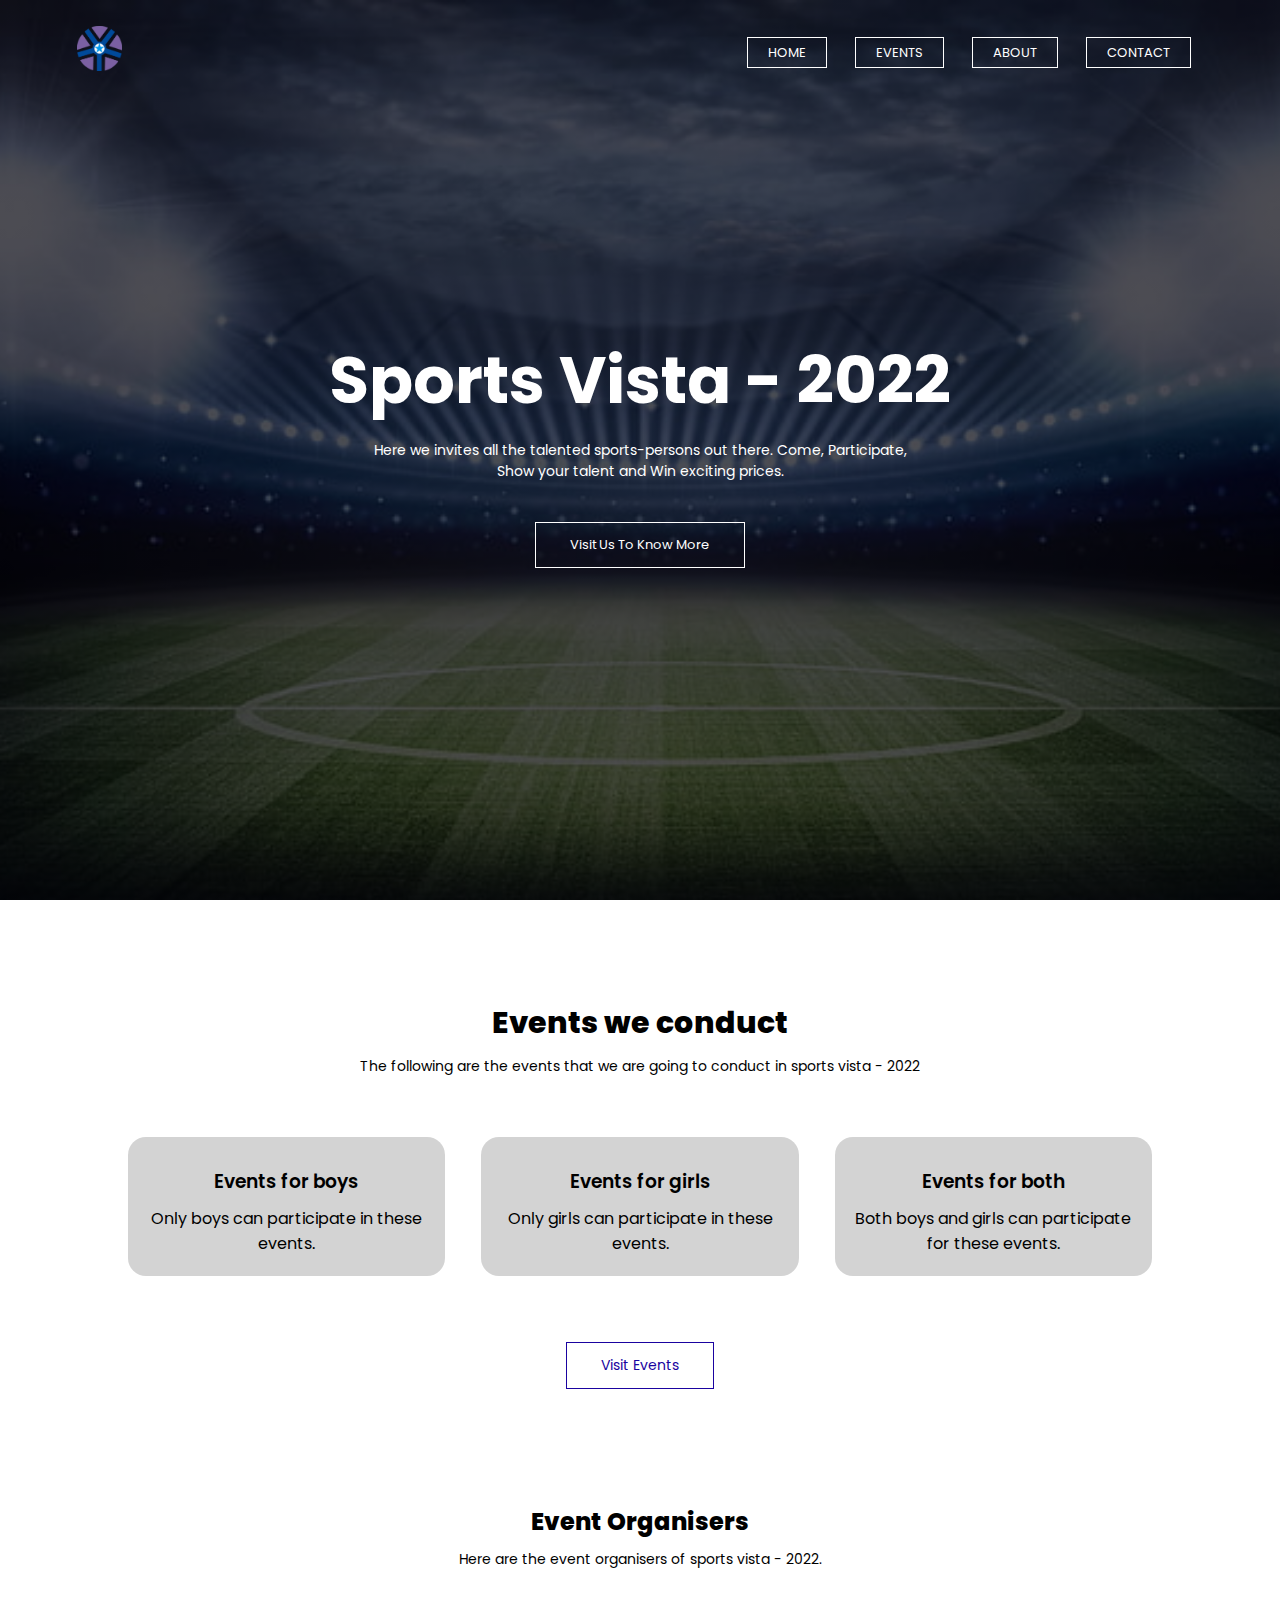
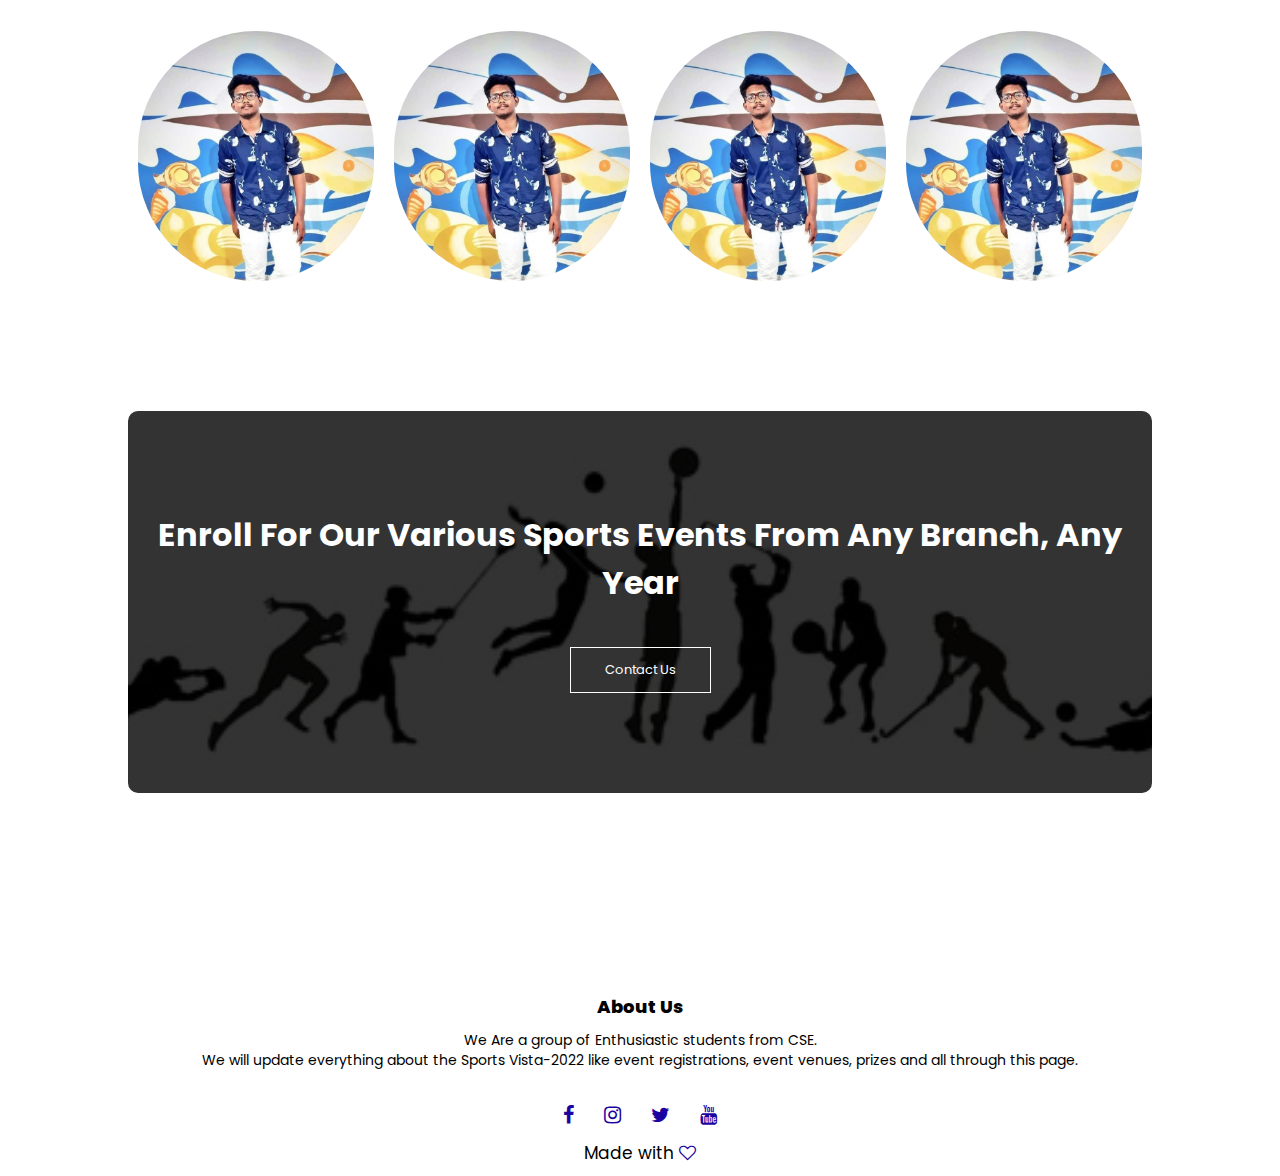
<file: index.html>
<!DOCTYPE html>
<html lang="en" dir="ltr">
  <head>
    <meta name="viewport" content="width=device-width, initial-scale=1.0">
    <title>Sports Event Management System</title>
    <link rel="stylesheet" href="style.css">
    <link rel="preconnect" href="https://fonts.googleapis.com">
<link rel="preconnect" href="https://fonts.gstatic.com" crossorigin>
<link href="https://fonts.googleapis.com/css2?family=Poppins:wght@100;200;300;400;600&display=swap" rel="stylesheet">
<link rel="stylesheet" href="https://cdnjs.cloudflare.com/ajax/libs/font-awesome/4.7.0/css/font-awesome.min.css">
  </head>
  <body>
    <section class="header">
      <nav>
        <a href="index.html" class="logo"><img src="logo.png" width="45px" height="45px"></a>
        <div class="nav-links" id="navlinks">
          <i class="fa fa-times" onclick="hideMenu()"></i>
          <ul>
            <li><a href="index.html">HOME</a></li>
            <li><a href="events.html">EVENTS</a></li>
            <li><a href="about.html">ABOUT</a></li>
            <li><a href="contact.html">CONTACT</a></li>
          </ul>
        </div>
        <i class="fa fa-bars" onclick="showMenu()"></i>
      </nav>

      <div class="text">
        <h1>Sports Vista - 2022</h1>
        <p>Here we invites all the talented sports-persons out there. Come, Participate,<br> Show your talent and Win exciting prices. </p>
        <a href="#" class="hero-btn">Visit Us To Know More</a>
      </div>
    </section>
<!------ Events ------>

<section class="events">
  <h1 id="events-main">Events we conduct</h1>
  <p id="events-main-para">The following are the events that we are going to conduct in sports vista - 2022</p>

<div class="events-row">

  <div class="events-column">
    <h3>Events for boys</h3>
    <p>Only boys can participate in these events.</p>
  </div>

  <div class="events-column">
    <h3>Events for girls</h3>
    <p>Only girls can participate in these events.</p>
  </div>

  <div class="events-column">
    <h3>Events for both</h3>
    <p>Both boys and girls can participate for these events.</p>
  </div>
</div>
<a href="#" class="div-btn">Visit Events</a>
</section>

<!-- contact -->

<section class="contact">
    <h1 id="main">Event Organisers</h1>
    <p id="contact-main-para">Here are the event organisers of sports vista - 2022.</p>
  <div class="contact-row">
      <div class="contact-column">
        <img src="my fav.jpeg">
          <div class="layer">
              <h3>A. PRAVEEN KUMAR</h3>
          </div>
      </div>
      <div class="contact-column">
        <img src="my fav.jpeg">
          <div class="layer">
              <h3>A. PRAVEEN KUMAR</h3>
          </div>
      </div>
      <div class="contact-column">
        <img src="my fav.jpeg">
          <div class="layer">
              <h3>A. PRAVEEN KUMAR</h3>
          </div>
      </div>
      <div class="contact-column">
        <img src="my fav.jpeg">
          <div class="layer">
              <h3>A. PRAVEEN KUMAR</h3>
          </div>
      </div>
  </div>
</section>

<!---contact--->

<section class="ctn">
  <h1>Enroll For Our Various Sports Events From Any Branch, Any Year</h1>
  <a href="contact.html" class="hero-btn">Contact Us</a>
</section>

<!---contact--->

<!-- --footer-- -->
  <section class="footer">
    <h1 id="footer-main">About Us</h1>
    <p id="footer-main-para">We Are a group of Enthusiastic students from CSE.<br>We will update everything about the Sports Vista-2022 like event registrations, event venues, prizes and all through this page.</p>
    <div class="icons">
      <i class="fa fa-facebook"></i>
      <i class="fa fa-instagram"></i>
      <i class="fa fa-twitter"></i>
      <i class="fa fa-youtube"></i>
    </div>
    <p>Made with <i class="fa fa-heart-o"></i></p>
  </section>
<!-- --footer-- -->

     <script src="scripting.js"></script>

    </script>
  </body>
</html>
</file>
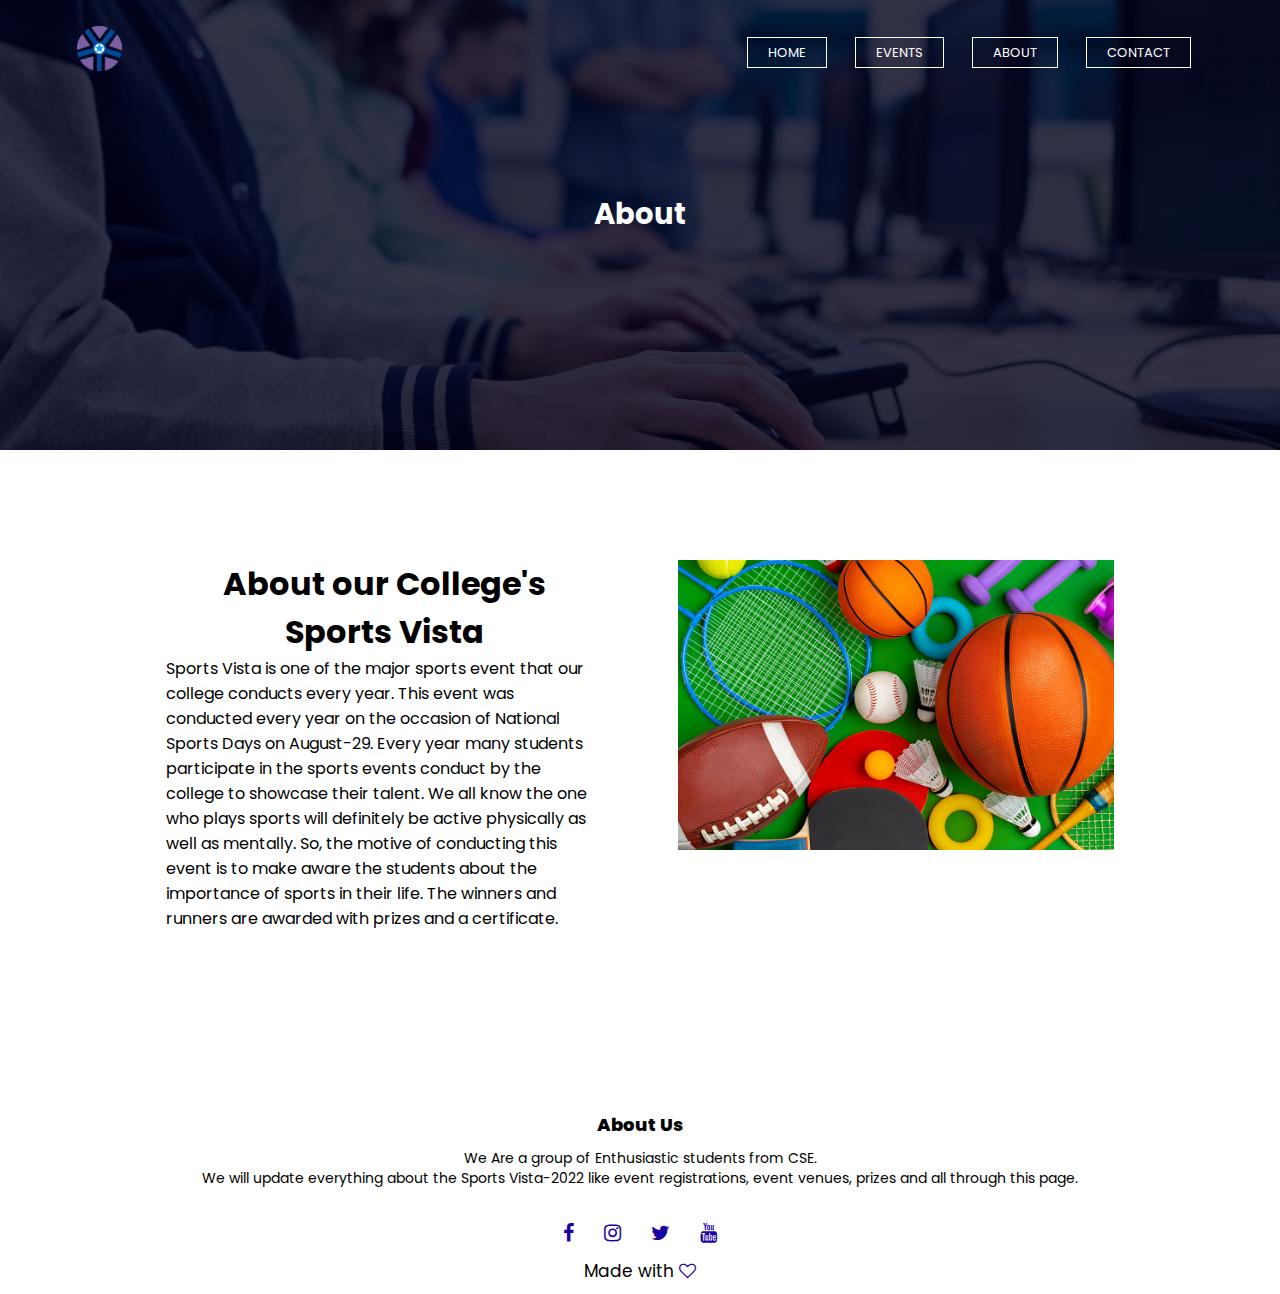
<file: about.html>
<!DOCTYPE html>
<html lang="en" dir="ltr">
  <head>
    <meta name="viewport" content="width=device-width, initial-scale=1.0">
    <title>About</title>
    <link rel="stylesheet" href="style.css">
    <link rel="preconnect" href="https://fonts.googleapis.com">
<link rel="preconnect" href="https://fonts.gstatic.com" crossorigin>
<link href="https://fonts.googleapis.com/css2?family=Poppins:wght@100;200;300;400;600&display=swap" rel="stylesheet">
<link rel="stylesheet" href="https://cdnjs.cloudflare.com/ajax/libs/font-awesome/4.7.0/css/font-awesome.min.css">
  </head>
  <body>
    <section class="sub-header">
      <nav>
        <a href="index.html" class="logo"><img src="logo.png" width="45px" height="45px"></a>
        <div class="nav-links" id="navlinks">
          <i class="fa fa-times" onclick="hideMenu()"></i>
          <ul>
            <li><a href="index.html">HOME</a></li>
            <li><a href="events.html">EVENTS</a></li>
            <li><a href="about.html">ABOUT</a></li>
            <li><a href="contact.html">CONTACT</a></li>
          </ul>
        </div>
        <i class="fa fa-bars" onclick="showMenu()"></i>
      </nav>
      <h1>About</h1>
    </section>

    <section class="abt">
      <div class="row">
        <div class="abt-col">
          <h1>About our College's Sports Vista</h1>
          <p>Sports Vista is one of the major sports event that our college conducts every year.
            This event was conducted every year on the occasion of National Sports Days on August-29. 
            Every year many students participate in the sports events conduct by the college to showcase their talent.
            We all know the one who plays sports will definitely be active physically as well as mentally.
            So, the motive of conducting this event is to make aware the students about the importance of sports in their life.
            The winners and runners are awarded with prizes and a certificate.
          </p>
        </div>
        <div class="abt-col">
          <img src="sports.jpg " alt="">
        </div>
      </div>
    </section>

<!-- --footer-- -->
  <section class="footer">
    <h1 id="footer-main">About Us</h1>
    <p id="footer-main-para">We Are a group of Enthusiastic students from CSE.<br>We will update everything about the Sports Vista-2022 like event registrations, event venues, prizes and all through this page.</p>
    <div class="icons">
      <i class="fa fa-facebook"></i>
      <i class="fa fa-instagram"></i>
      <i class="fa fa-twitter"></i>
      <i class="fa fa-youtube"></i>
    </div>
    <p>Made with <i class="fa fa-heart-o"></i></p>
  </section>
<!-- --footer-- -->

     <script src="scripting.js"></script>

    </script>
  </body>
</html>
</file>
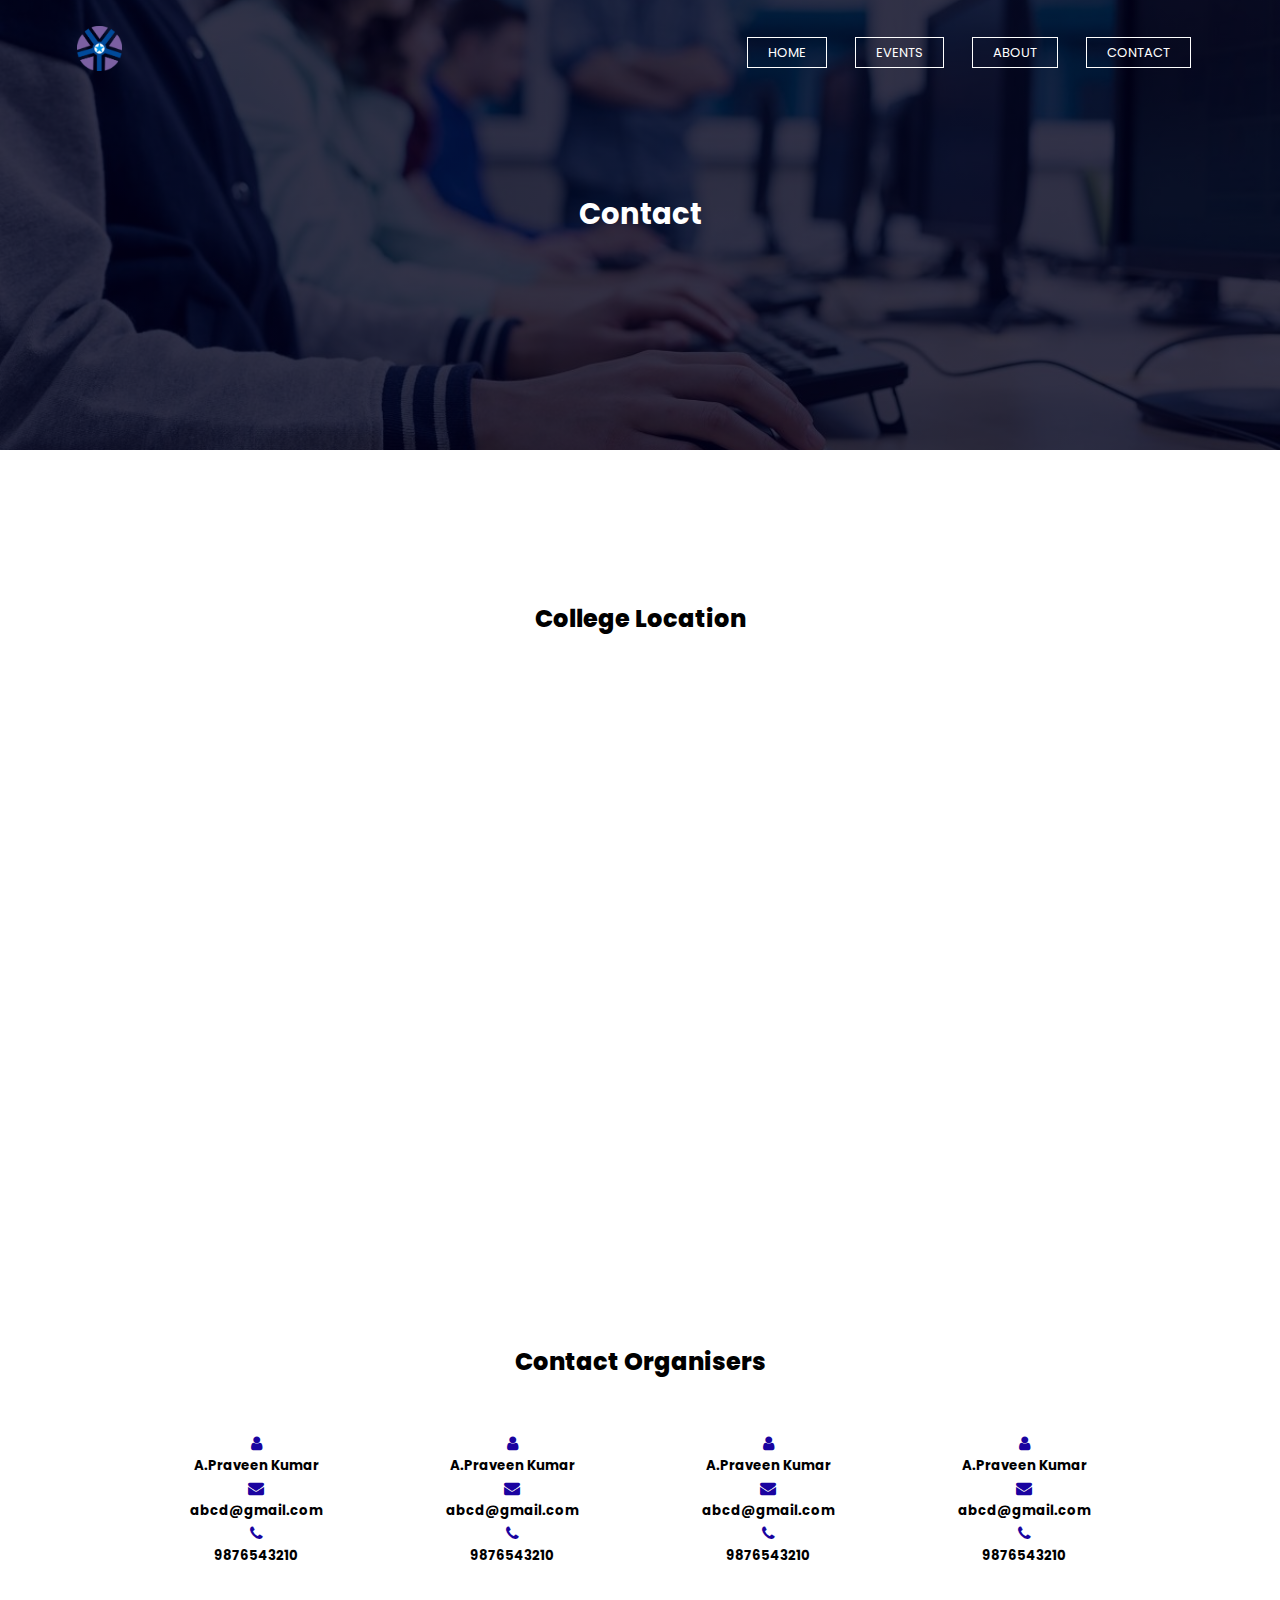
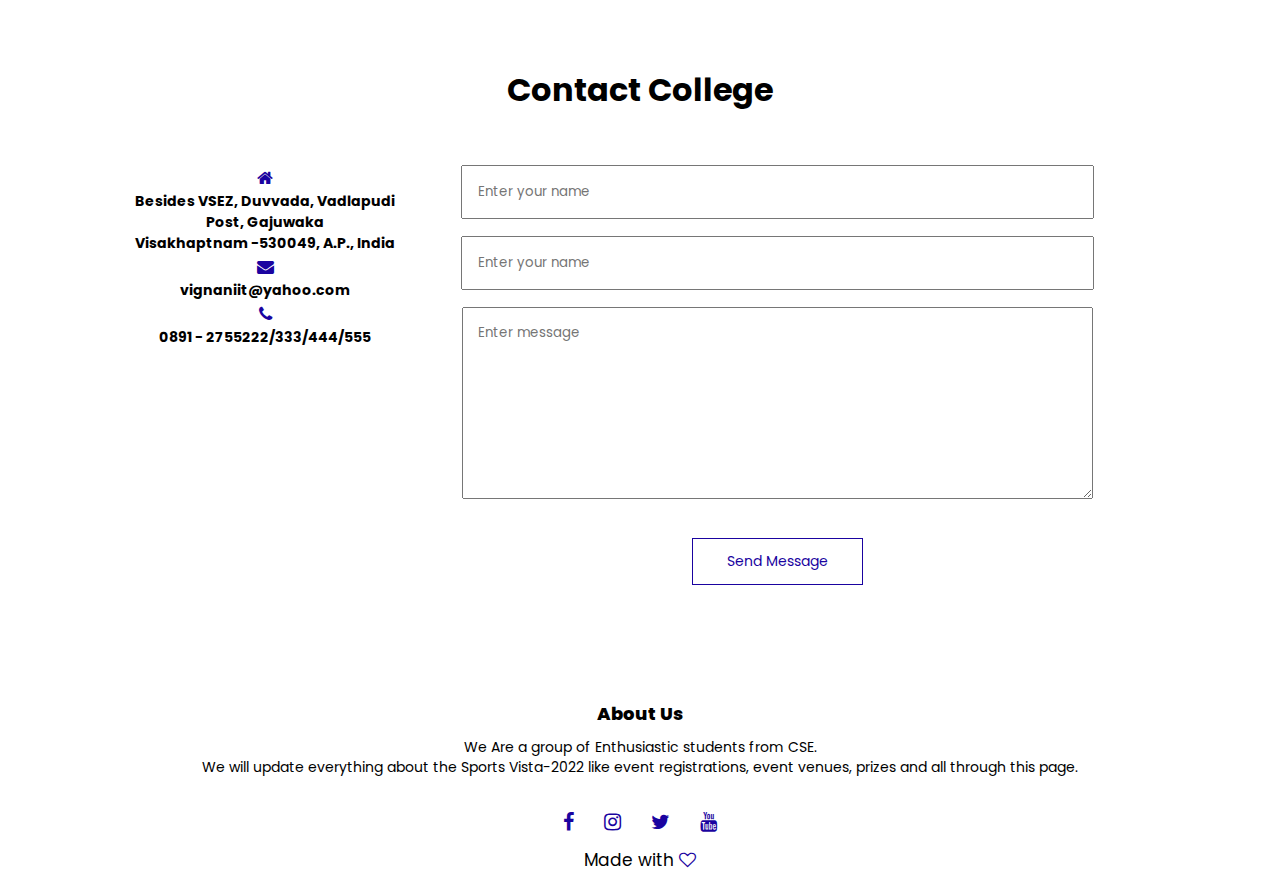
<file: contact.html>
<!DOCTYPE html>
<html lang="en" dir="ltr">
  <head>
    <meta name="viewport" content="width=device-width, initial-scale=1.0">
    <title>Contact</title>
    <link rel="stylesheet" href="style.css">
    <link rel="preconnect" href="https://fonts.googleapis.com">
<link rel="preconnect" href="https://fonts.gstatic.com" crossorigin>
<link href="https://fonts.googleapis.com/css2?family=Poppins:wght@100;200;300;400;600&display=swap" rel="stylesheet">
<link rel="stylesheet" href="https://cdnjs.cloudflare.com/ajax/libs/font-awesome/4.7.0/css/font-awesome.min.css">
  </head>
  <body>
    <section class="sub-header">
      <nav>
        <a href="index.html" class="logo"><img src="logo.png" width="45px" height="45px"></a>
        <div class="nav-links" id="navlinks">
          <i class="fa fa-times" onclick="hideMenu()"></i>
          <ul>
            <li><a href="index.html">HOME</a></li>
            <li><a href="events.html">EVENTS</a></li>
            <li><a href="about.html">ABOUT</a></li>
            <li><a href="contact.html">CONTACT</a></li>
          </ul>
        </div>
        <i class="fa fa-bars" onclick="showMenu()"></i>
      </nav>
      <h1>Contact</h1>
    </section>

    <section class="location">
      <h1 id="main">College Location</h1>
      <iframe src="https://www.google.com/maps/embed?pb=!1m14!1m8!1m3!1d7601.3216610528725!2d83.15719795233154!3d17.713475453270803!3m2!1i1024!2i768!4f13.1!3m3!1m2!1s0x0%3A0xaa3e198c43836a65!2sVignan&#39;s%20Institute%20Of%20Information%20Technology!5e0!3m2!1sen!2sin!4v1642971823964!5m2!1sen!2sin" width="600" height="450" style="border:0;" allowfullscreen="" loading="lazy"></iframe>
    </section>

    <section class="connect">
      <h1 id="main">Contact Organisers</h1>
      <div class="cnt-row">
        <div class="cnt-col">
          <div>
            <i class="fa fa-user"></i>
            <span><h5>A.Praveen Kumar</h5></span>
          </div>
          <div>
            <i class="fa fa-envelope"></i>
          <span><h5>abcd@gmail.com</h5></span>
          </div>
          <div>
            <i class="fa fa-phone"></i>
          <span><h5>9876543210</h5></span>
          </div>
        </div>
        <div class="cnt-col">
          <div>
            <i class="fa fa-user"></i>
            <span><h5>A.Praveen Kumar</h5></span>
          </div>
          <div>
            <i class="fa fa-envelope"></i>
          <span><h5>abcd@gmail.com</h5></span>
          </div>
          <div>
            <i class="fa fa-phone"></i>
          <span><h5>9876543210</h5></span>
          </div>
        </div>
        <div class="cnt-col">
          <div>
            <i class="fa fa-user"></i>
            <span><h5>A.Praveen Kumar</h5></span>
          </div>
          <div>
            <i class="fa fa-envelope"></i>
          <span><h5>abcd@gmail.com</h5></span>
          </div>
          <div>
            <i class="fa fa-phone"></i>
          <span><h5>9876543210</h5></span>
          </div>
        </div>
        <div class="cnt-col">
          <div>
            <i class="fa fa-user"></i>
            <span><h5>A.Praveen Kumar</h5></span>
          </div>
          <div>
            <i class="fa fa-envelope"></i>
          <span><h5>abcd@gmail.com</h5></span>
          </div>
          <div>
            <i class="fa fa-phone"></i>
          <span><h5>9876543210</h5></span>
          </div>
        </div>
      </div>
    </section>

    <section class="clg">
      <h1>Contact College</h1>
      <div class="clg-row">
        <div class="clg-col">
          <div>
            <i class="fa fa-home"></i>
            <h5>Besides VSEZ, Duvvada, Vadlapudi Post, Gajuwaka<br>
              Visakhaptnam -530049, A.P., India</h5>
          </div>
          <div>
            <i class="fa fa-envelope"></i>
            <h5>vignaniit@yahoo.com</h5>
          </div>
          <div>
            <i class="fa fa-phone"></i>
            <h5>0891 - 2755222/333/444/555</h5>
          </div>
        </div>
        <div class="clg-col">
          <form action="">
            <input type="text" placeholder="Enter your name" required>
            <input type="text" placeholder="Enter your name" required>
            <textarea rows="8" placeholder="Enter message" required></textarea>
            <a href="#" class="div-btn">Send Message</a>
          </form>
        </div>
      </div>
    </section>
    

<!-- --footer-- -->
  <section class="footer">
    <h1 id="footer-main">About Us</h1>
    <p id="footer-main-para">We Are a group of Enthusiastic students from CSE.<br>We will update everything about the Sports Vista-2022 like event registrations, event venues, prizes and all through this page.</p>
    <div class="icons">
      <i class="fa fa-facebook"></i>
      <i class="fa fa-instagram"></i>
      <i class="fa fa-twitter"></i>
      <i class="fa fa-youtube"></i>
    </div>
    <p>Made with <i class="fa fa-heart-o"></i></p>
  </section>
<!-- --footer-- -->

     <script src="scripting.js"></script>

    </script>
  </body>
</html>
</file>
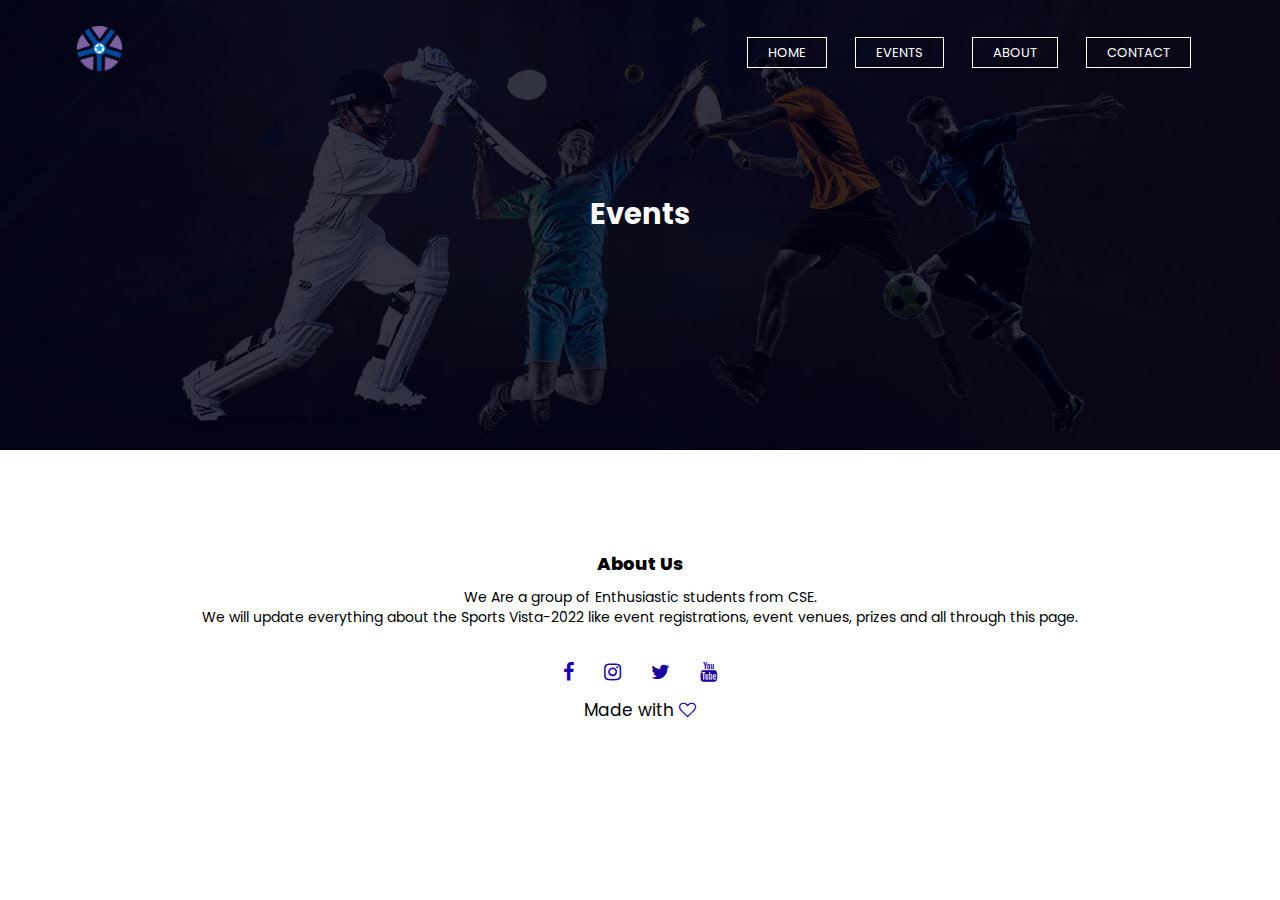
<file: events.html>
<!DOCTYPE html>
<html lang="en" dir="ltr">
  <head>
    <meta name="viewport" content="width=device-width, initial-scale=1.0">
    <title>Events</title>
    <link rel="stylesheet" href="style.css">
    <link rel="preconnect" href="https://fonts.googleapis.com">
<link rel="preconnect" href="https://fonts.gstatic.com" crossorigin>
<link href="https://fonts.googleapis.com/css2?family=Poppins:wght@100;200;300;400;600&display=swap" rel="stylesheet">
<link rel="stylesheet" href="https://cdnjs.cloudflare.com/ajax/libs/font-awesome/4.7.0/css/font-awesome.min.css">
  </head>
  <body>
    <section class="events-sub-header">
      <nav>
        <a href="index.html" class="logo"><img src="logo.png" width="45px" height="45px"></a>
        <div class="nav-links" id="navlinks">
          <i class="fa fa-times" onclick="hideMenu()"></i>
          <ul>
            <li><a href="index.html">HOME</a></li>
            <li><a href="events.html">EVENTS</a></li>
            <li><a href="about.html">ABOUT</a></li>
            <li><a href="contact.html">CONTACT</a></li>
          </ul>
        </div>
        <i class="fa fa-bars" onclick="showMenu()"></i>
      </nav>
      <h1>Events</h1>
    </section>


    
<!-- --footer-- -->
  <section class="footer">
    <h1 id="footer-main">About Us</h1>
    <p id="footer-main-para">We Are a group of Enthusiastic students from CSE.<br>We will update everything about the Sports Vista-2022 like event registrations, event venues, prizes and all through this page.</p>
    <div class="icons">
      <i class="fa fa-facebook"></i>
      <i class="fa fa-instagram"></i>
      <i class="fa fa-twitter"></i>
      <i class="fa fa-youtube"></i>
    </div>
    <p>Made with <i class="fa fa-heart-o"></i></p>
  </section>
<!-- --footer-- -->

     <script src="scripting.js"></script>

    </script>
  </body>
</html>
</file>
<file: style.css>
*{
  margin: 0;
  padding: 0;
  font-family: 'Poppins', sans-serif;
}

.header{
  min-height: 100vh;
  width: 100%;
  background-image: linear-gradient(rgba(0, 0, 10, 0.7),rgba(0, 0, 10, 0.7)),url(home_background.jpg);
  background-position: center;
  background-size: cover;
  position: relative;
}

nav{
  padding: 2% 6%;
  display: flex;
  justify-content: space-between;
  align-items: center;
}

.nav-links{
  flex: 1;
  text-align: right;
}

.nav-links ul li{
  list-style: none;
  display: inline-block;
  padding: 8px 12px;
  position: relative;
}

.nav-links ul li a{
  text-decoration: none;
  color: white;
  font-size: 13px;
  border: 1px solid white;
  padding: 5px 20px;
  transition: 0.5s;
}

.nav-links ul li a:hover{
  background: #3012d6;
  border-radius: 10px;
  border: 1px solid transparent;
  color: #fff;
}

.text{
  width: 90%;
  color: white;
  position: absolute;
  top: 50%;
  left: 50%;
  transform: translate(-50%,-50%);
  text-align: center;
}

.text h1{
  font-size: 65px;
}

.text p{
  margin: 10px 0 40px;
  font-size: 14px;
    color: white;
}

.hero-btn{
  display: inline-block;
  text-decoration: none;
  color: white;
  border: 1px solid white;
  padding: 12px 34px;
  font-size: 13px;
  position: relative;
  cursor: pointer;
  transition: 0.5s;
}

.hero-btn:hover{
  background: #3012d6;
  border: 1px solid transparent;
  border-radius: 10px;
  color: #fff;
}

nav .fa{
  display: none;
}

@media(max-width: 700px) {
  .text h1{
    font-size: 20px;
  }
  
  .nav-links ul li a{
    border: 1px solid transparent;
  }

  .nav-links ul li{
    display: block;
  }

  .nav-links{
    position: fixed;
    background: #3012d6;
    height: 100vh;
    width: 200px;
    top: 0;
    right: -200px;
    text-align: left;
    z-index: 2;
    transition: 0.5s linear;
  }

  nav .fa{
    display: block;
    color: white;
    margin: 10px;
    font-size: 22px;
    cursor: pointer;
  }

  .nav-links ul{
    padding: 30px;
    text-align: center
  }
}


.events{
  width: 80%;
  margin: auto;
  text-align: center;
  padding-top: 100px;
}

#events-main{
  font-size: 30px;
  font-weight: 800;
}

#events-main-para{
  font-size: 14px;
  font-weight: 400;
  color: black;
  padding: 10px;
  line-height: 20px;
}

.events-row{
  margin-top: 5%;
  display: flex;
  justify-content: space-between;
}

.events-row p{
  color: #000;
}

.events-row a{
  text-decoration: none;
  color: #000;
}

.events-column{
  flex-basis: 31%;
  background: #d3d3d3;
  border-radius: 18px;
  padding: 20px 12px;
  margin-bottom: 5%;
  box-sizing: border-box;
  transition: 0.5s;
}

h3{
  text-align: center;
  font-weight: 600;
  margin: 10px 0;
}

.events-column:hover{
  box-shadow: 0 0 20px 0 rgba(3, 3, 133, 0.3);
}

@media(max-width: 700px){

  #events-main{
    font-size: 24px;
  }

  #events-main-para{
    font-size: 12px;
    font-weight: 400;
  }

  .events-row{
    flex-direction: column;
  }
}

.contact{
  width: 80%;
  margin: auto;
  text-align: center;
  padding-top: 100px;
}

#main{
  font-size: 24px;
  font-weight: 800;
}

#contact-main-para{
  font-size: 14px;
  font-weight: 400;
  color: black;
  padding: 10px;
  line-height: 20px;
}

.contact-row{
  margin-top: 5%;
  display: flex;
  justify-content: space-around;
}

.contact-row p{
  color: #000;
}

.contact-column{
  flex-basis: 23%;
  border-radius: 150px;
  margin-bottom: 30px;
  position: relative;
  overflow: hidden;
}

.contact-column img{
  width: 100%;
  display: block;
}

.layer{
  background: transparent;
  height: 100%;
  width: 100%;
  position: absolute;
  left: 0;
  top: 0;
  transition: 0.5s;
}

.layer:hover{
  background: rgba(0, 0, 0, 0.6);
}

.layer h3{
  width: 100%;
  font-weight: 550;
  color: white;
  font-size: 17px;
  bottom: 0;
  left: 50%;
  transform: translateX(-50%);
  position: absolute;
  opacity: 0;
  transition: 0.5s;
}

.layer:hover h3{
  bottom: 40%;
  opacity: 1;
}

.div-btn{
  display: inline-block;
  text-decoration: none;
  margin-top: 15px;
  margin-bottom: 15px;
  color: #1a03a0;
  border: 1px solid #1a03a0;
  padding: 12px 34px;
  font-size: 14px;
  position: relative;
  cursor: pointer;
  transition: 0.5s;
}

.div-btn:hover{
  background: #3012d6;
  border: 1px solid transparent;
  border-radius: 10px;
  color: #fff;
}



@media(max-width: 700px)  {

  .contact-row{
    flex-direction: column;
  }

  .layer h3{
    font-size: 17px;
  }

  #contact-main-para{
    font-size: 12px;
  }
}

.ctn{
  margin: 100px auto;
  width: 80%;
  background-image: linear-gradient(rgba(0, 0, 0, 0.8),rgba(0, 0, 0, 0.8)),url(background-2.jpg);
  background-position: center;
  background-size: cover;
  border-radius: 10px;
  padding: 100px 0;
  text-align: center;
}

.ctn h1{
  color: #fff;
  margin-bottom: 40px;
  padding: 0;
}

@media(max-width: 700px){
  .ctn h1{
    font-size: 16px;
  }
}

.footer{
  width: 80%;
  margin: auto;
  text-align: center;
  padding-top: 100px;
}

#footer-main{
  font-size: 18px;
  font-weight: 800;
}

#footer-main-para{
  font-size: 14px;
  font-weight: 400;
  color: black;
  padding: 10px;
  line-height: 20px;
}

.icons .fa{
  color: #1a03a0;
  margin: 15px 0;
  padding: 0 13px;
  cursor: pointer;
  font-size: 20px;
}

.footer p{
  font-size: 17px;
  margin-bottom: 10px;
}

.footer p .fa-heart-o{
  color: #1a03a0;
}

@media(max-width: 700px){

  #footer-main{
    font-size: 24px;
  }

  #footer-main-para{
    font-size: 12px;
    font-weight: 400;
  }

}

.sub-header{
  height: 50vh;
  width: 100%;
  background-image: linear-gradient(rgba(1, 0, 25, 0.8),rgba(1, 0, 25, 0.8)),url(background-3.jpg);
  background-position: center;
  background-size: cover;
  color: #fff;
}

.sub-header h1{
  margin-top: 90px;
  text-align: center;
  font-size: 29px;
}

.abt{
  width: 80%;
  margin: auto;
  padding: 80px 0 50px 0;
}

.abt h1{
  text-align: center;
}

.abt .row{
  display: flex;
}

.abt-col{
  flex-basis: 45%;
  padding: 30px 38px;
}

.abt img{
  width: 100%;
}

@media(max-width: 700px){
  .abt .row{
    flex-direction: column;
  }

  .abt p{
    font-size: 14px;
    text-align: justify;
  }
}

.location{
  width: 80%;
  padding: 100px 0;
  margin: auto;
  text-align: center;
}

.location h1{
  margin: 5% 0;
}

.location iframe{
  width: 100%;
}

.connect{
  width: 80%;
  margin: auto;
  text-align: center;
  padding-top: 100px;
}

.cnt-row{
  margin-top: 5%;
  display: flex;
  justify-content: space-around;
}

.connect .fa{
  color: #1a03a0;
}

@media(max-width: 700px){
  .cnt-row{
    flex-direction: column;
  }

  .cnt-col{
    padding: 20px 0;
  }
}

.clg{
  width: 80%;
  margin: auto;
  text-align: center;
  padding-top: 100px;
}

.clg-row{
  margin-top: 5%;
  display: flex;
  justify-content: space-around;
}

.clg-col div{
  font-size: 17px;
}

.clg .fa{
  color: #1a03a0;
}

.clg-col input, .clg-col textarea{  
  width: 80%;
  padding: 15px;
  margin-bottom: 17px;
  outline: none;
}

@media(max-width: 700px){
  .clg-row{
    flex-direction: column;
  }

  .clg-col{
    padding: 20px 0;
  }
}

.events-sub-header{
  height: 50vh;
  width: 100%;
  background-image: linear-gradient(rgba(1, 0, 20, 0.8),rgba(1, 0, 20, 0.8)),url(background-4.jpg);
  background-position: center;
  background-size: cover;
  color: #fff;
}

.events-sub-header h1{
  margin-top: 90px;
  text-align: center;
  font-size: 29px;
}
</file>
